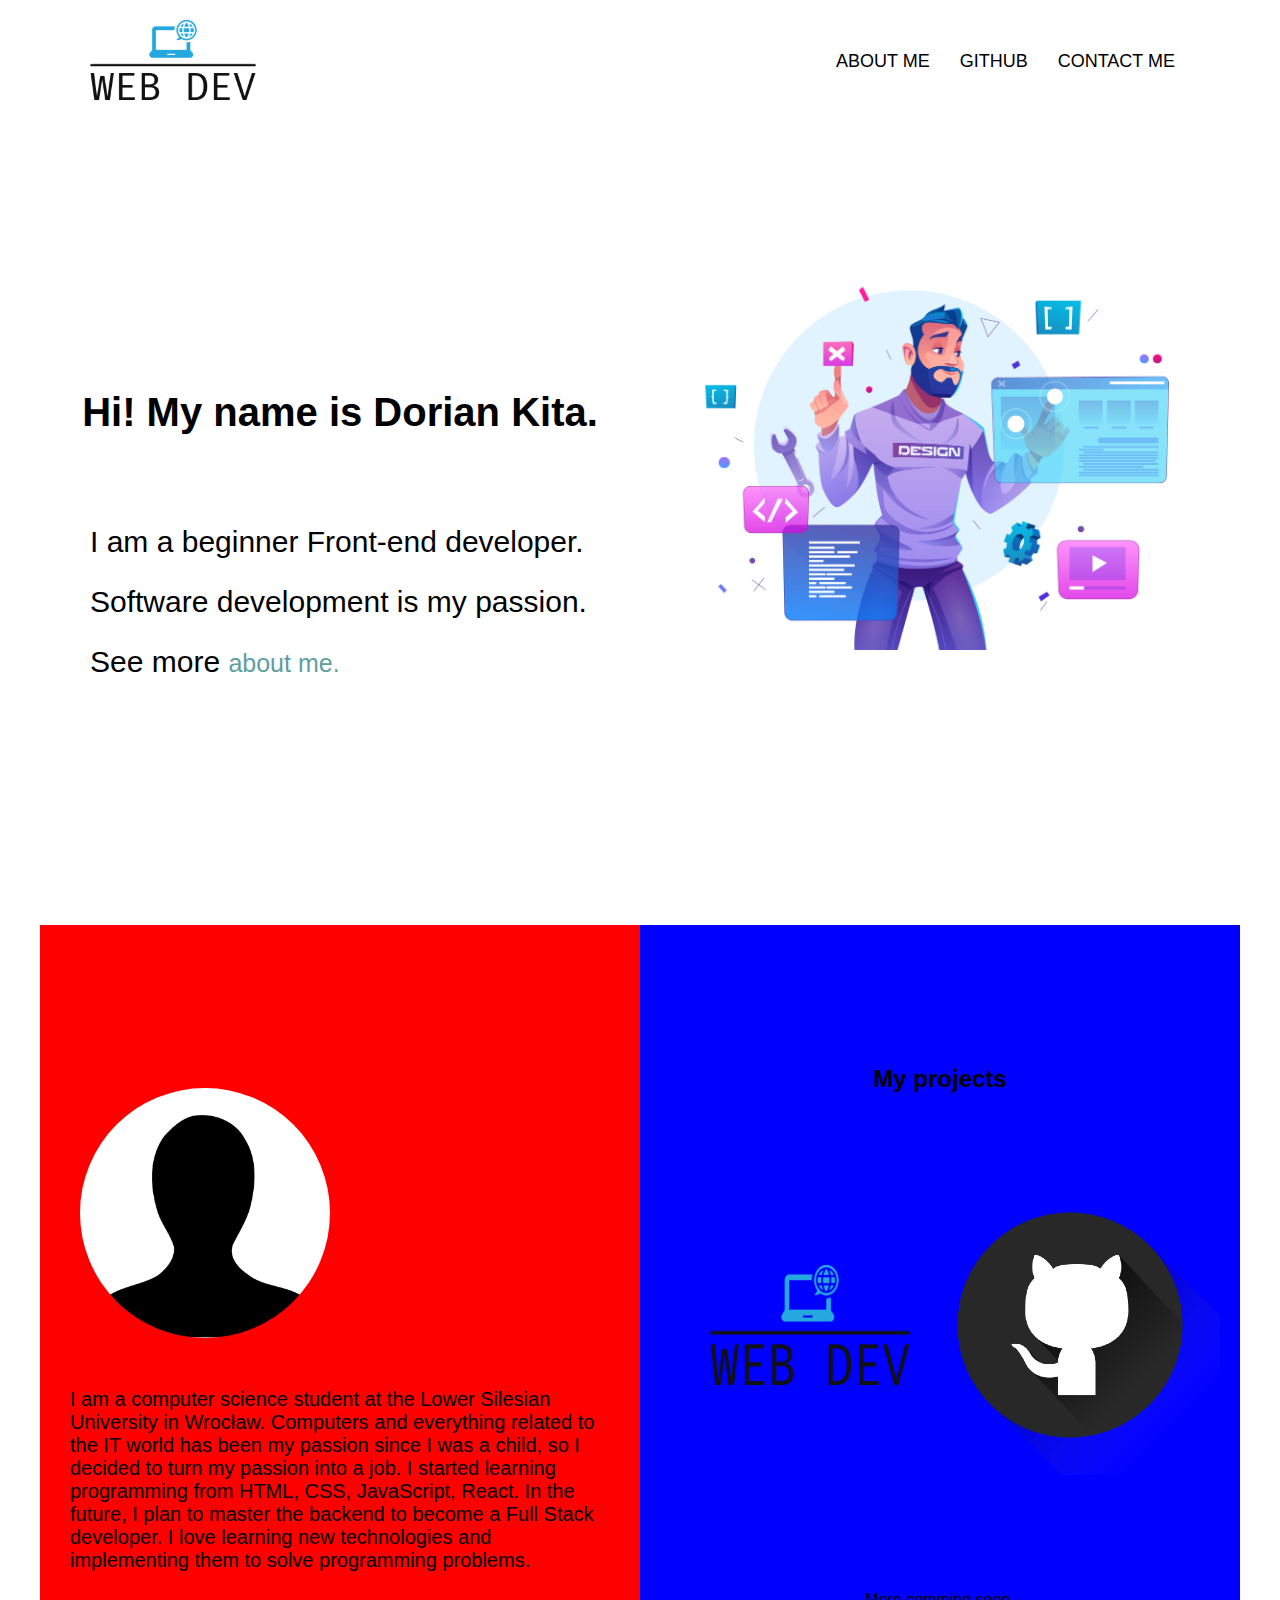
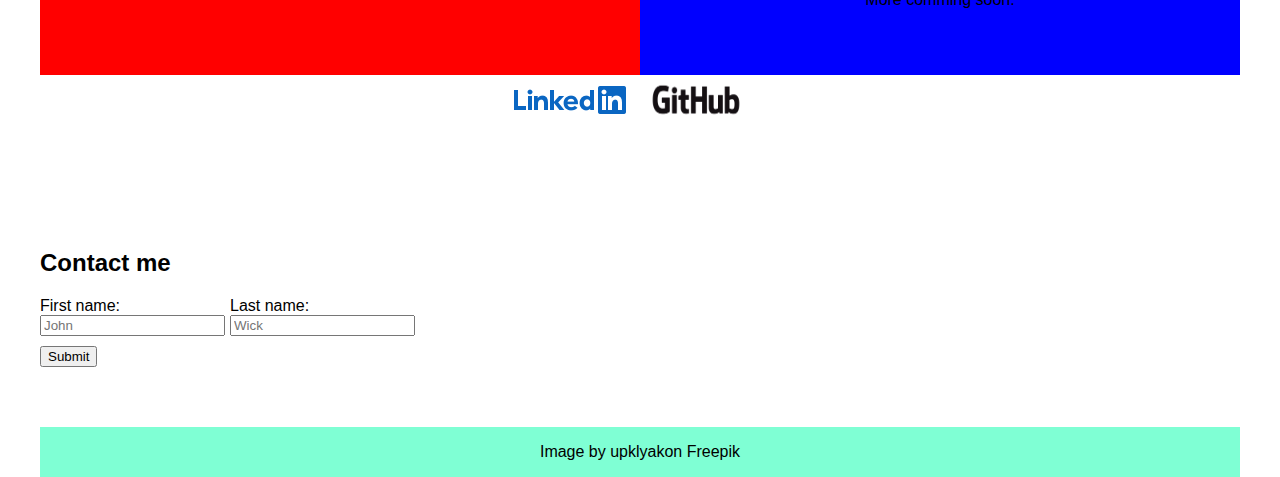
<file: Online portfolio project/index.html>
<!DOCTYPE html>
<html lang="en">

<head>
    <meta charset="UTF-8">
    <meta http-equiv="X-UA-Compatible" content="IE=edge">
    <meta name="viewport" content="width=device-width, initial-scale=1.0">
    <link rel="stylesheet" href="styles.css">
    <title>Dorian Kita online portfolio.</title>
</head>

<body>
    <nav>
        <img class="logo" src="images/web-dev-low-resolution-logo-color-on-transparent-background.png"
            alt="Dorian Kita Logo" />
        <ul class="nav-bar">
            <li><a href="#about-me">About me</a></li>
            <li><a href="https://github.com/DorianKita">GitHub</a></li>
            <li><a href="./pages/contact.html">Contact me</a></li>
        </ul>
    </nav>


    <section class="main">
        <div class="main-info">
            <h3>Hi! My name is Dorian Kita.</h3>
            <p>I am a beginner Front-end developer. Software development is my passion. See
                more
                <a class="about-me-button" href="#about-me">about me.</a>
            </p>
        </div>

        <div class="avatar">
            <img src="./images/19362653.jpg" alt="Web-developer-animated-picture">
        </div>

    </section>

    <section id="about-me">
        <div class="about-me-info">
            <img class="my-photo" src="./images/49942355807_63b0af75c6_c.png" alt="my-photo">
            <p>I am a computer science student at the Lower Silesian University in Wrocław. Computers and everything
                related to the IT
                world has been my passion since I was a child, so I decided to turn my passion into a job. I started
                learning
                programming from HTML, CSS, JavaScript, React. In the future, I plan to master the backend to become a
                Full Stack
                developer. I love learning new technologies and implementing them to solve programming problems.</p>
        </div>
        <div class="second">
            <h2>My projects</h2>
            <div class="projects">
                <a href="./index.html"><img class="logo-in-projects"
                        src="./images/web-dev-low-resolution-logo-color-on-transparent-background.png"
                        alt="link-to-online-portfolio-project"></a>
                <a class="github-in-projects" href="https://github.com/DorianKita"><img src="./images/pngwing.com.png"
                        alt="lint-to-github-page"></a>

            </div>
            <p>More comming soon.</p>
        </div>

    </section>
    <section class="socials">
        <div><a href=""><img src="./images/LinkedIn-Blue-14@2x.png" alt="linkedin-link"></a></div>
        <div class="contact-me-github-logo"><a href="https://github.com/DorianKita"><img src="./images/GitHub_Logo.png"
                    alt="lint-to-github-page"></a>
        </div>
        <div></div>
    </section>

    <section>
        <form>
            <h2>Contact me</h2>
            <div class="input">
                <div class="input-section">
                    <label for="first-name">First name:</label>
                    <input type="text" id="first-name" name="first-name" placeholder="John">
                </div>
                <div class="input-section">
                    <label for="last-name">Last name:</label>
                    <input type="text" id="last-name" name="last-name" placeholder="Wick">
                </div>
            </div>

            <input type="submit" value="Submit">
        </form>
    </section>

    <footer>
        <a
            href="https://www.freepik.com/free-vector/web-development-programmer-engineering-coding-website-augmented-reality-interface-screens-developer-project-engineer-programming-software-application-design-cartoon-illustration_10798281.htm#query=web%20development&position=8&from_view=keyword&track=ais">Image
            by upklyak</a> on Freepik
    </footer>
</body>

</html>
</file>
<file: Online portfolio project/styles.css>
@media (prefers-reduced-motion: no-preference) {
    * {
        scroll-behavior: smooth;
    }

}

body {
    margin: 0 auto;
    max-width: 1200px;
    font-family: 'Roboto Condensed', sans-serif;
    box-sizing: border-box;
}

nav {
    z-index: 1;
    padding-top: 20px;
    width: 1200px;
    margin: 0 auto;
    display: flex;
    justify-content: space-between;
    position: fixed;
    background-color: #fff;
}

.nav-bar {
    padding-right: 50px;
    text-transform: uppercase;
    display: flex;
    justify-content: flex-end;
    list-style: none;
}

li {
    margin: 15px 15px;
    font-size: 18px;
}

a {
    color: black;
    text-decoration: none;
}

a:hover {
    color: #2a4d32;
}

a:active {
    color: #2a4d32;
}

.logo {
    padding-left: 50px;
    height: 80px;
    margin-bottom: 20px;
}

.main {
    padding-top: 200px;
    justify-content: center;
    display: flex;
    flex-wrap: wrap;
}

.main-info {
    display: flex;
    flex-direction: column;
    max-width: 600px;
    height: 75vh;
    justify-content: center;
    align-items: center;
    bottom: 40px;
    line-height: 60px;
}

@media screen and (max-width:1250px) {
    .main-info {
        max-width: 1000px;
    }

    .avatar {
        visibility: hidden;
        max-height: 0;
    }

}

.main-info h3 {
    font-size: 40px;
    top: 20px;
}

.main-info p {
    padding-bottom: 40px;
    margin: 30px 0 0 50px;
    font-size: 30px;
}

.avatar {
    width: 600px;
    height: 500px;

}

.avatar img {
    margin-top: 50px;
    width: 100%;
    height: auto;
}

.my-photo {
    margin: 60px 0 0 40px;
    width: 250px;
    height: 250px;
    border-radius: 50%;
}



.about-me-button {
    font-size: 25px;
    color: cadetblue;
}


#about-me {
    min-height: 700px;
    padding-top: 50px;
    margin-bottom: -100px;
    /* background-color: #dddddd; */
    display: flex;
    flex-wrap: wrap;
    justify-content: center;
    align-items: flex-start;

}

.about-me-info {
    width: 600px;
    min-height: 700px;
    padding-top: 50px;
    background-color: red;
    display: flex;
    flex-direction: column;
    justify-content: center;
}

.about-me-info p {

    font-size: 20px;
    padding: 30px;
    /* color: #fff; */
}

.second {
    width: 600px;
    min-height: 750px;
    background-color: blue;
    display: flex;
    flex-direction: column;
    align-items: center;
    justify-content: center;
    position: relative;
    flex-wrap: wrap;

}

.second p {
    position: absolute;
    bottom: 50px;
}

.second h2 {
    margin-bottom: 100px;
    position: absolute;
    top: 120px;
}

.logo-in-projects {
    width: 200px;
    height: 120px;
    position: absolute;
    top: 340px;
    left: 70px;
}

.github-in-projects {
    width: 200px;
    height: 120px;
    position: absolute;
    top: 250px;
    left: 280px;
}

.socials {
    width: 100%;
    height: auto;
    display: flex;
    flex-wrap: wrap;
    justify-content: center;
    align-items: center;

}

.socials div {

    /* background-color: red; */
    margin: 100px 10px;

}

.contact-me-github-logo img {
    width: 100px;
    height: 50px;
}

.input {
    display: flex;

}

.input-section {
    display: flex;
    flex-direction: column;
    margin: 0 5px 10px 0;
}

footer {
    display: flex;
    align-items: center;
    height: 50px;
    background-color: aquamarine;
    margin-top: 60px;
    justify-content: center;
}
</file>
